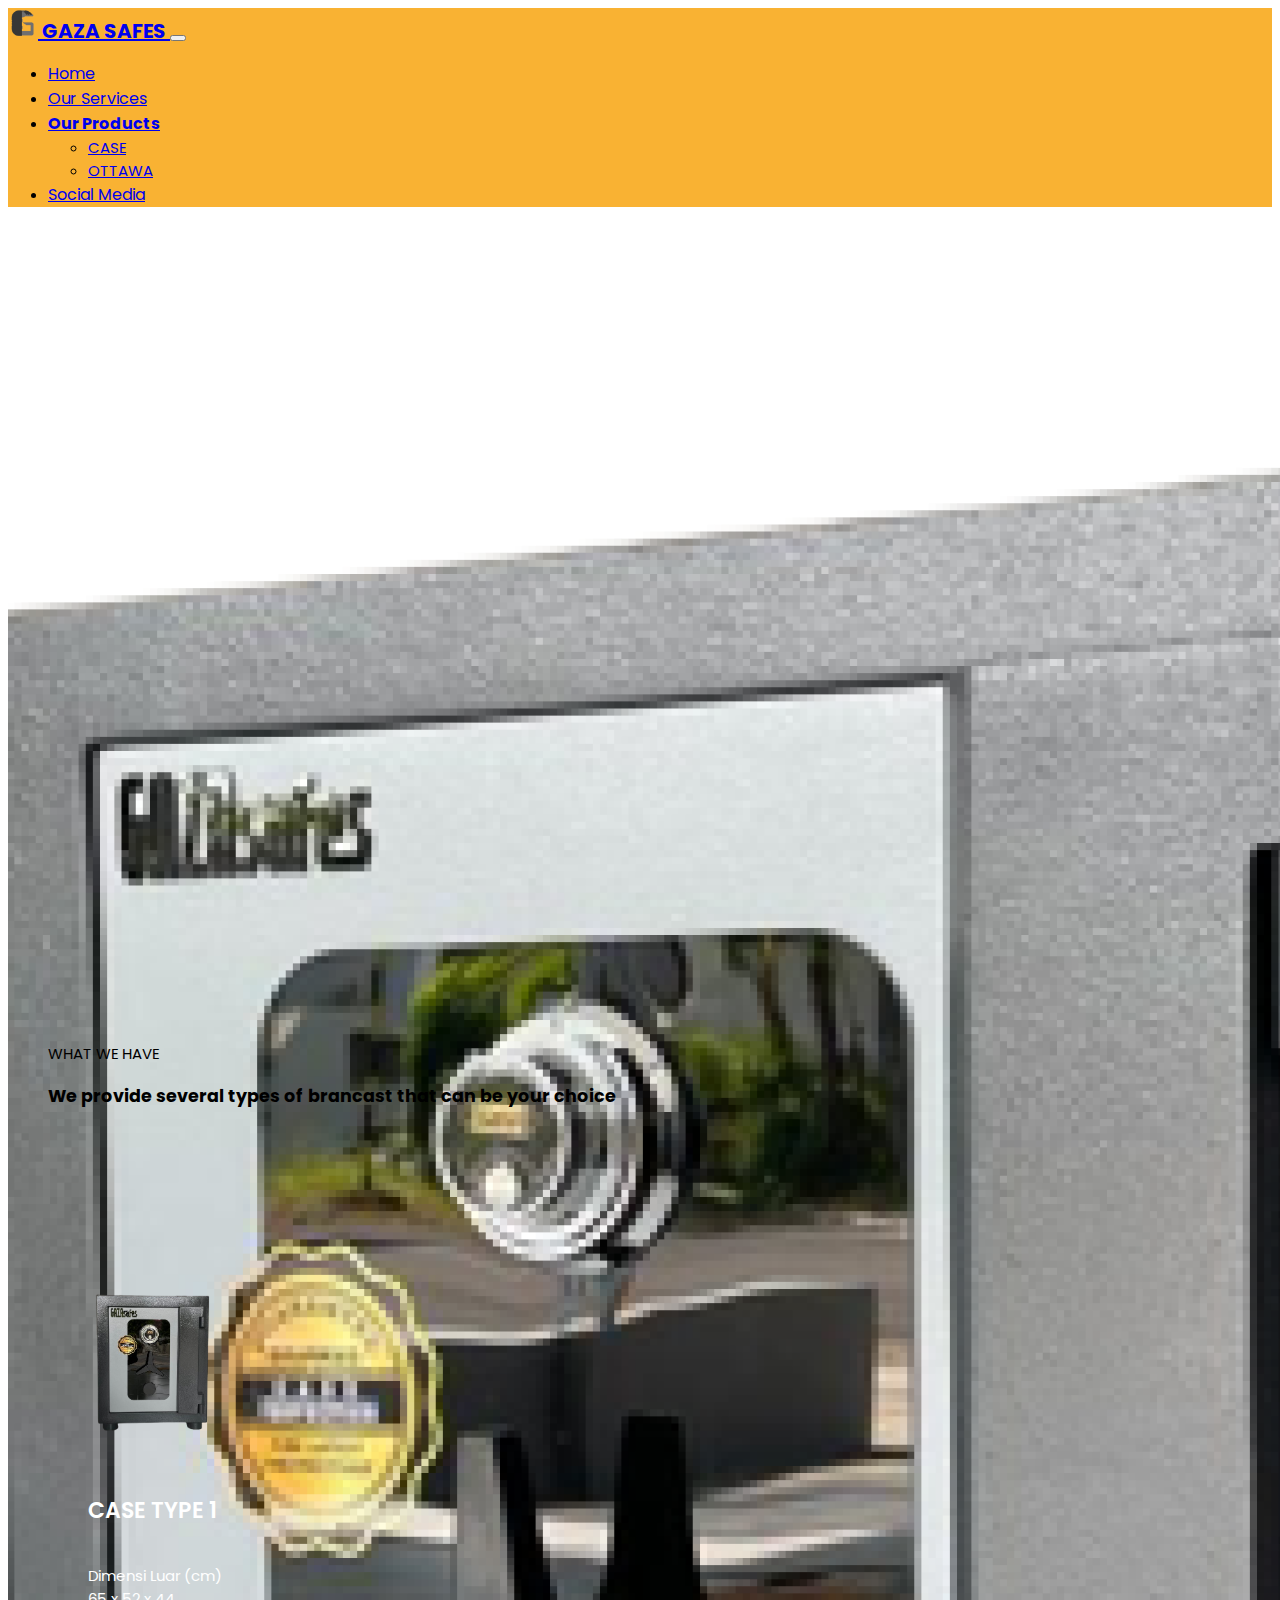
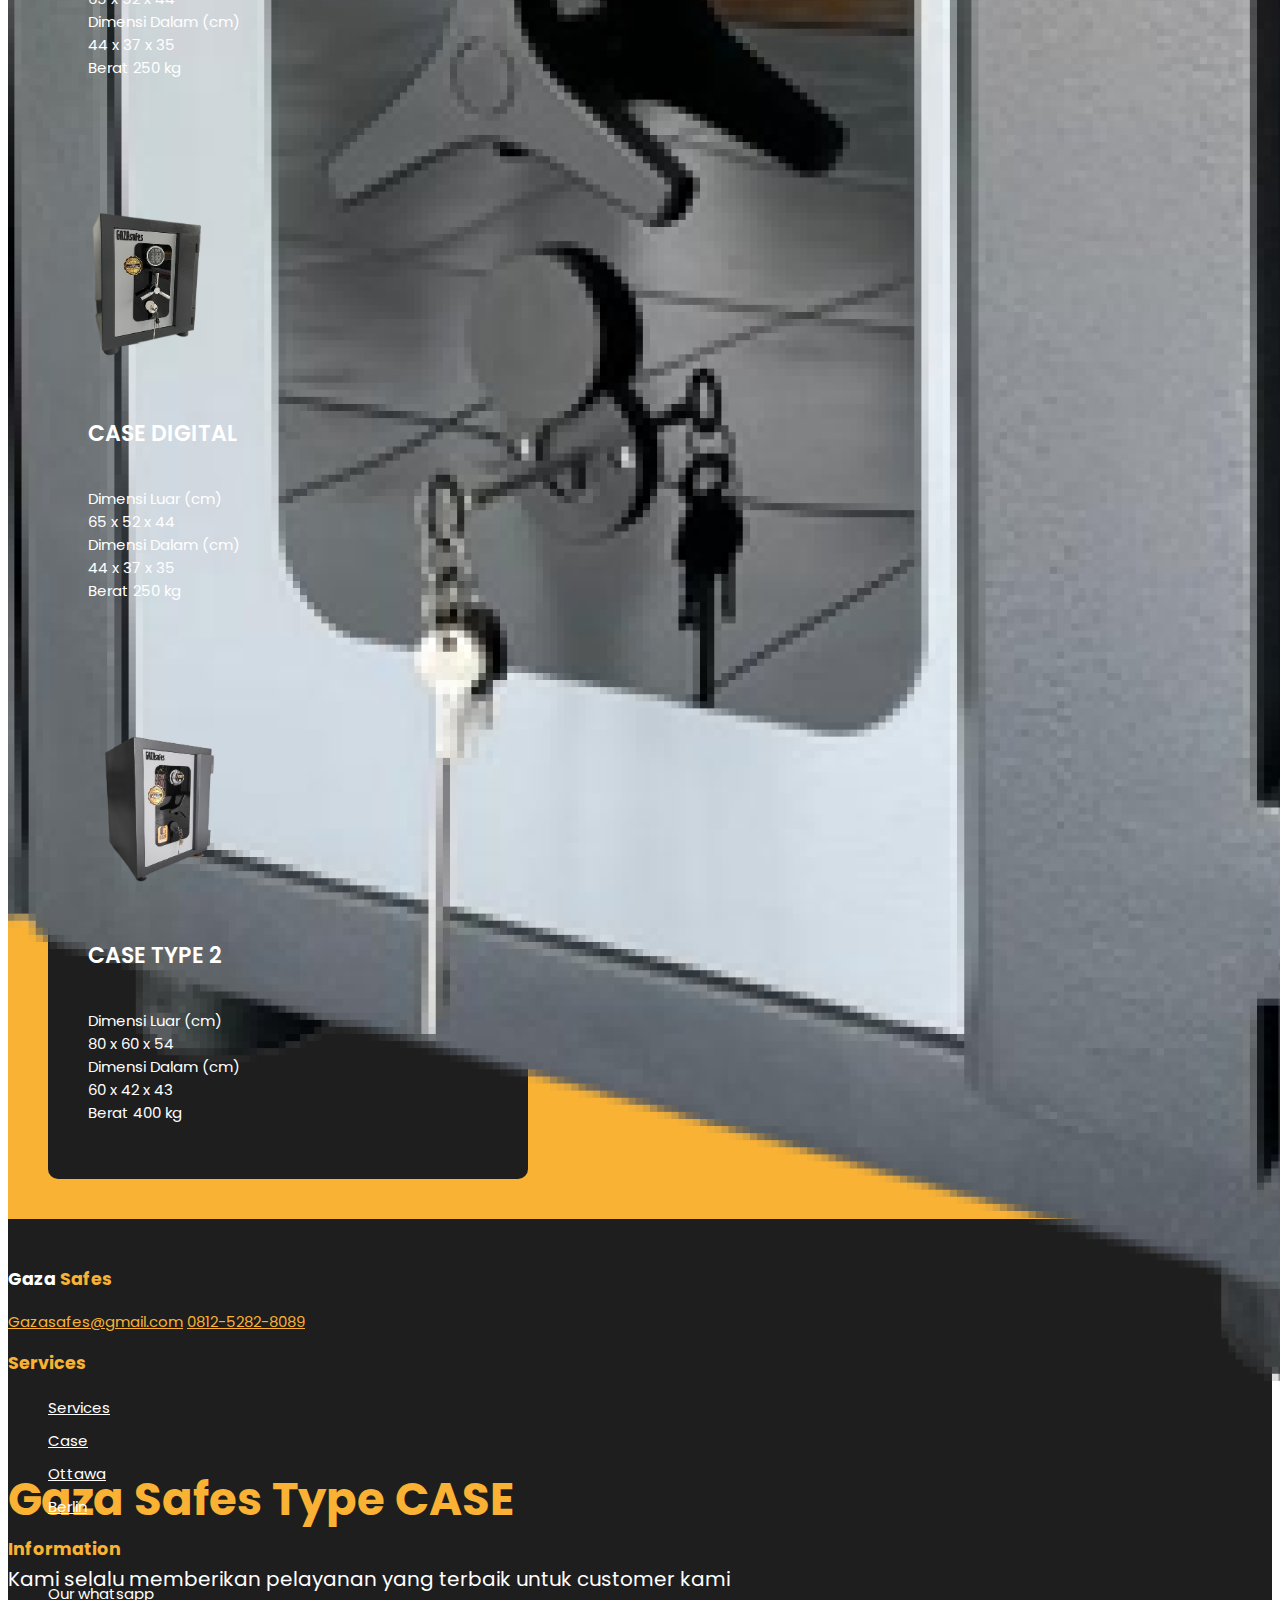
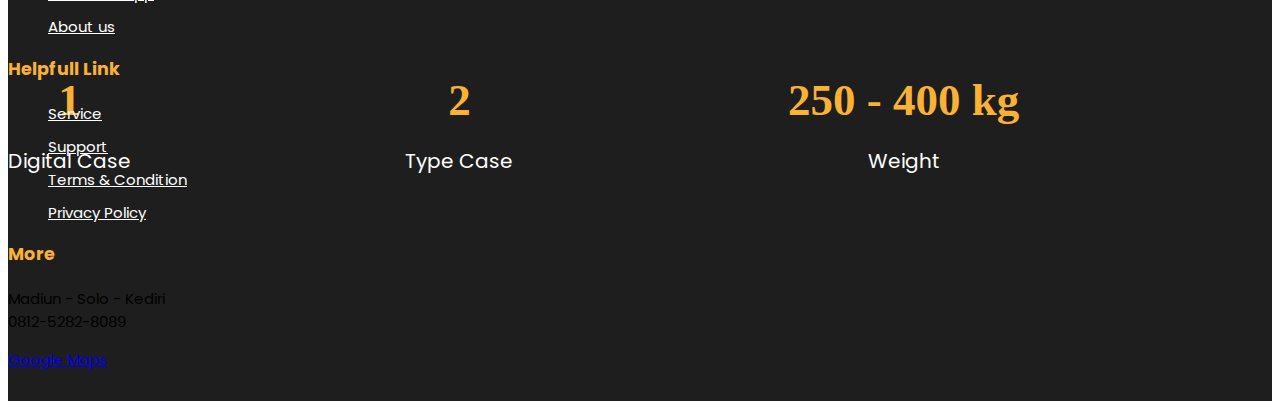
<file: case/index.html>
<!doctype html>
<html lang="en">
  <head>
    <meta charset="utf-8">
    <meta name="viewport" content="width=device-width, initial-scale=1">
    <title>Product ▪ Case</title>
    <link rel="icon" href="/assets/img/logo_kecil.png" type="image/icon">
    <link href="https://cdn.jsdelivr.net/npm/bootstrap@5.3.0-alpha1/dist/css/bootstrap.min.css" rel="stylesheet" integrity="sha384-GLhlTQ8iRABdZLl6O3oVMWSktQOp6b7In1Zl3/Jr59b6EGGoI1aFkw7cmDA6j6gD" crossorigin="anonymous">
    <!-- connect css -->
    <link rel="stylesheet" href="style.css"> 
    <!-- get bootstrap -->
    <link href="https://cdn.jsdelivr.net/npm/bootstrap@5.3.0-alpha1/dist/css/bootstrap.min.css" rel="stylesheet" integrity="sha384-GLhlTQ8iRABdZLl6O3oVMWSktQOp6b7In1Zl3/Jr59b6EGGoI1aFkw7cmDA6j6gD" crossorigin="anonymous">
    <!-- link swipper -->
    <link rel="stylesheet" href="https://unpkg.com/swiper/swiper-bundle.min.css" />

    <link rel="preconnect" href="https://fonts.googleapis.com">
    <link rel="preconnect" href="https://fonts.gstatic.com" crossorigin>
    <link href="https://fonts.googleapis.com/css2?family=Poppins:wght@400;600;700&display=swap" rel="stylesheet">
  </head>

  <body>
    <!-- navbar -->
    <nav class="navbar navbar-expand-lg" style="background-color: #F9B233;">
      <div class="container">
        <a class="navbar-brand" href="/">
          <img src="/assets/img/logo_kecil.png" alt="Logo" width="30" height="30" class="d-inline-block align-text-top me-1">
          GAZA SAFES
        </a>
        <button class="navbar-toggler" type="button" data-bs-toggle="collapse" data-bs-target="#navbarNavDropdown" aria-controls="navbarNavDropdown" aria-expanded="false" aria-label="Toggle navigation">
          <span class="navbar-toggler-icon"></span>
        </button>
        <div class="collapse navbar-collapse" id="navbarNavDropdown">
          <ul class="navbar-nav mx-4">
            <li class="nav-item mx-2">
              <a class="nav-link" aria-current="page" href="/">Home</a>
            </li>
            <li class="nav-item mx-2">
              <a class="nav-link" href="../#services">Our Services</a>
            </li>
            <li class="nav-item dropdown mx-2">
              <a class="nav-link active dropdown-toggle" href="/" role="button" data-bs-toggle="dropdown" aria-expanded="false">
                Our Products
              </a>
              <ul class="dropdown-menu">
                <li><a class="dropdown-item" href="/case">CASE</a></li>
                <li><a class="dropdown-item" href="/ottawa">OTTAWA</a></li>
              </ul>
            </li>
            <li class="nav-item mx-2">
              <a class="nav-link" href="../#contact">Social Media</a>
            </li>
          </ul>
        </div>
      </div>
    </nav>
    <!-- end navbar -->

    <!-- landing page -->
    <section class="container-fluid bg-dark" style="height: 85vh;">
      <div class="container h-100">
        <div class="row h-100 flex-column flex-md-row">
          <div class="col-md-6 col-lg-6 brand-photo">
            <img src="/assets/img/case_group.png" class="w-100 mt-5" alt="brankas-photo">
          </div>
          <div class="col-md-6 col-lg-6 jargon">
            <h1>
              Gaza Safes Type CASE <br>
            </h1>
            <p> Kami selalu memberikan pelayanan yang terbaik untuk customer kami</p>
            <div class="angka-wrapper">
              <div class="box-angka">
                  <h1>1</h1>
                  <p>Digital Case</p>
              </div>
              <div class="box-angka">
                  <h1>2</h1>
                  <p>Type Case</p>
              </div>
              <div class="box-angka">
                  <h1>250 - 400 kg</h1>
                  <p>Weight</p>
              </div>

          </div>
          </div>
        </div>
      </div>
    </section>
    <!-- end landing page -->

    <!-- About Us -->
    <div class="container "></div>
    <!-- end About Us -->

    <!-- Product Page -->
 <section class="service section-margin pb-4" id="service">
  <div class="container">
    <div class="row row-title text-center">
      <div class="col-lg-7 mx-auto">
        <p class="label display-6">WHAT WE HAVE</p>
        <h3 class="heading-section">
          We provide several types of brancast that can be your choice
        </h3>
      </div>
    </div>
    <div class="row row-content justify-content-center">
      <div class="col-lg-4 col-md-6">
        <div class="card-service d-flex align-items-center" >
          <img src="/assets/img/case1.png" class="img-fluid" alt="brankas-photo" />
          <div class="detail">
            <h5>CASE TYPE 1</h5>
            <p>
              Dimensi Luar (cm) <br>
              65 x 52 x 44 <br>
              Dimensi Dalam (cm) <br>
              44 x 37 x 35 <br>
              Berat 250 kg
            </p>
          </div>
        </div>
      </div>
      <div class="col-lg-4 col-md-6 mt-4 mt-md-0">
        <div class="card-service d-flex align-items-center">
          <img src="/assets/img/case22.png" class="img-fluid" alt="brankas-photo" />
          <div class="detail">
            <h5>CASE DIGITAL</h5>
            <p>
              Dimensi Luar (cm) <br>
              65 x 52 x 44 <br>
              Dimensi Dalam (cm) <br>
              44 x 37 x 35 <br>
              Berat 250 kg
            </p>
          </div>
        </div>
      </div>
      <div class="col-lg-4 col-md-6 mt-4 mt-lg-0">
        <div class="card-service d-flex align-items-center">
          <img src="/assets/img/case2.png" class="img-fluid" alt="brankas-photo" />
          <div class="detail">
            <h5>CASE TYPE 2</h5>
            <p>
              Dimensi Luar (cm) <br>
              80 x 60 x 54 <br>
              Dimensi Dalam (cm) <br>
              60 x 42 x 43 <br>
              Berat 400 kg
            </p>
          </div>
        </div>
      </div>
    </div>
  </div>
</section>
<!-- end Product Page -->


 <!-- Footer -->
 <footer class="footer">
  <div class="container">
      <div class="row">
          <div class="col-lg-4 col-md-6 col1">
              <h3 class="footer-brand"><span>Gaza </span>Safes</h3>
              <a href="#" class="mt-3 d-inline-block">Gazasafes@gmail.com</a>
              <a href="https://api.whatsapp.com/send?phone=6281252828089" class="d-block">0812-5282-8089</a>
              <div class="icon-footer mt-3">
                  <a href="#"><i class='bx bxl-whatsapp'></i></a>
                  <a href="#"><i class='bx bxl-instagram-alt mx-2'></i></a>
                  <a href="#"><i class='bx bxl-facebook-circle'></i></a>
              </div>
          </div>
          <div class="col-lg-2 col-md-3 col2 mt-4 mt-md-0">
              <h3>Services</h3>
              <ul class="ps-0">
                  <li><a href="#services">Services</a></li>
                  <li><a href="/case/index.html">Case</a></li>
                  <li><a href="/ottawa/index.html">Ottawa</a></li>
                  <li><a href="/berlin/index.html">Berlin</a></li>
              </ul>
          </div>
          <div class="col-lg-2 col-md-3 col3 mt-4 mt-md-0">
              <h3>Information</h3>
              <ul class="ps-0">
                  <li><a href="https://api.whatsapp.com/send?phone=6281252828089">Our whatsapp</a></li>
                  <li><a href="#">About us</a></li>
              </ul>
          </div>
          <div class="col-lg-2 col-md-3 col4 mt-4 mt-lg-0">
              <h3>Helpfull Link</h3>
              <ul class="ps-0">
                  <li><a href="#">Service</a></li>
                  <li><a href="#">Support</a></li>
                  <li><a href="#">Terms & Condition</a></li>
                  <li><a href="#">Privacy Policy</a></li>
              </ul>
          </div>
          <div class="col-lg-2 col-md-3 col5 mt-4 mt-lg-0">
              <h3>More</h3>
              <p class="text-white">
                Madiun - Solo - Kediri <br>
                0812-5282-8089
                </p>
              <a href="https://maps.app.goo.gl/sHwBAbrEJLHkEDLq7?g_st=iw">Google Maps</a>
          </div>
      </div>
  </div>
</footer>

    <script src="https://cdn.jsdelivr.net/npm/bootstrap@5.3.0-alpha1/dist/js/bootstrap.bundle.min.js" 
    integrity="sha384-w76AqPfDkMBDXo30jS1Sgez6pr3x5MlQ1ZAGC+nuZB+EYdgRZgiwxhTBTkF7CXvN" 
    crossorigin="anonymous"></script>
  </body>
</html>
</file>
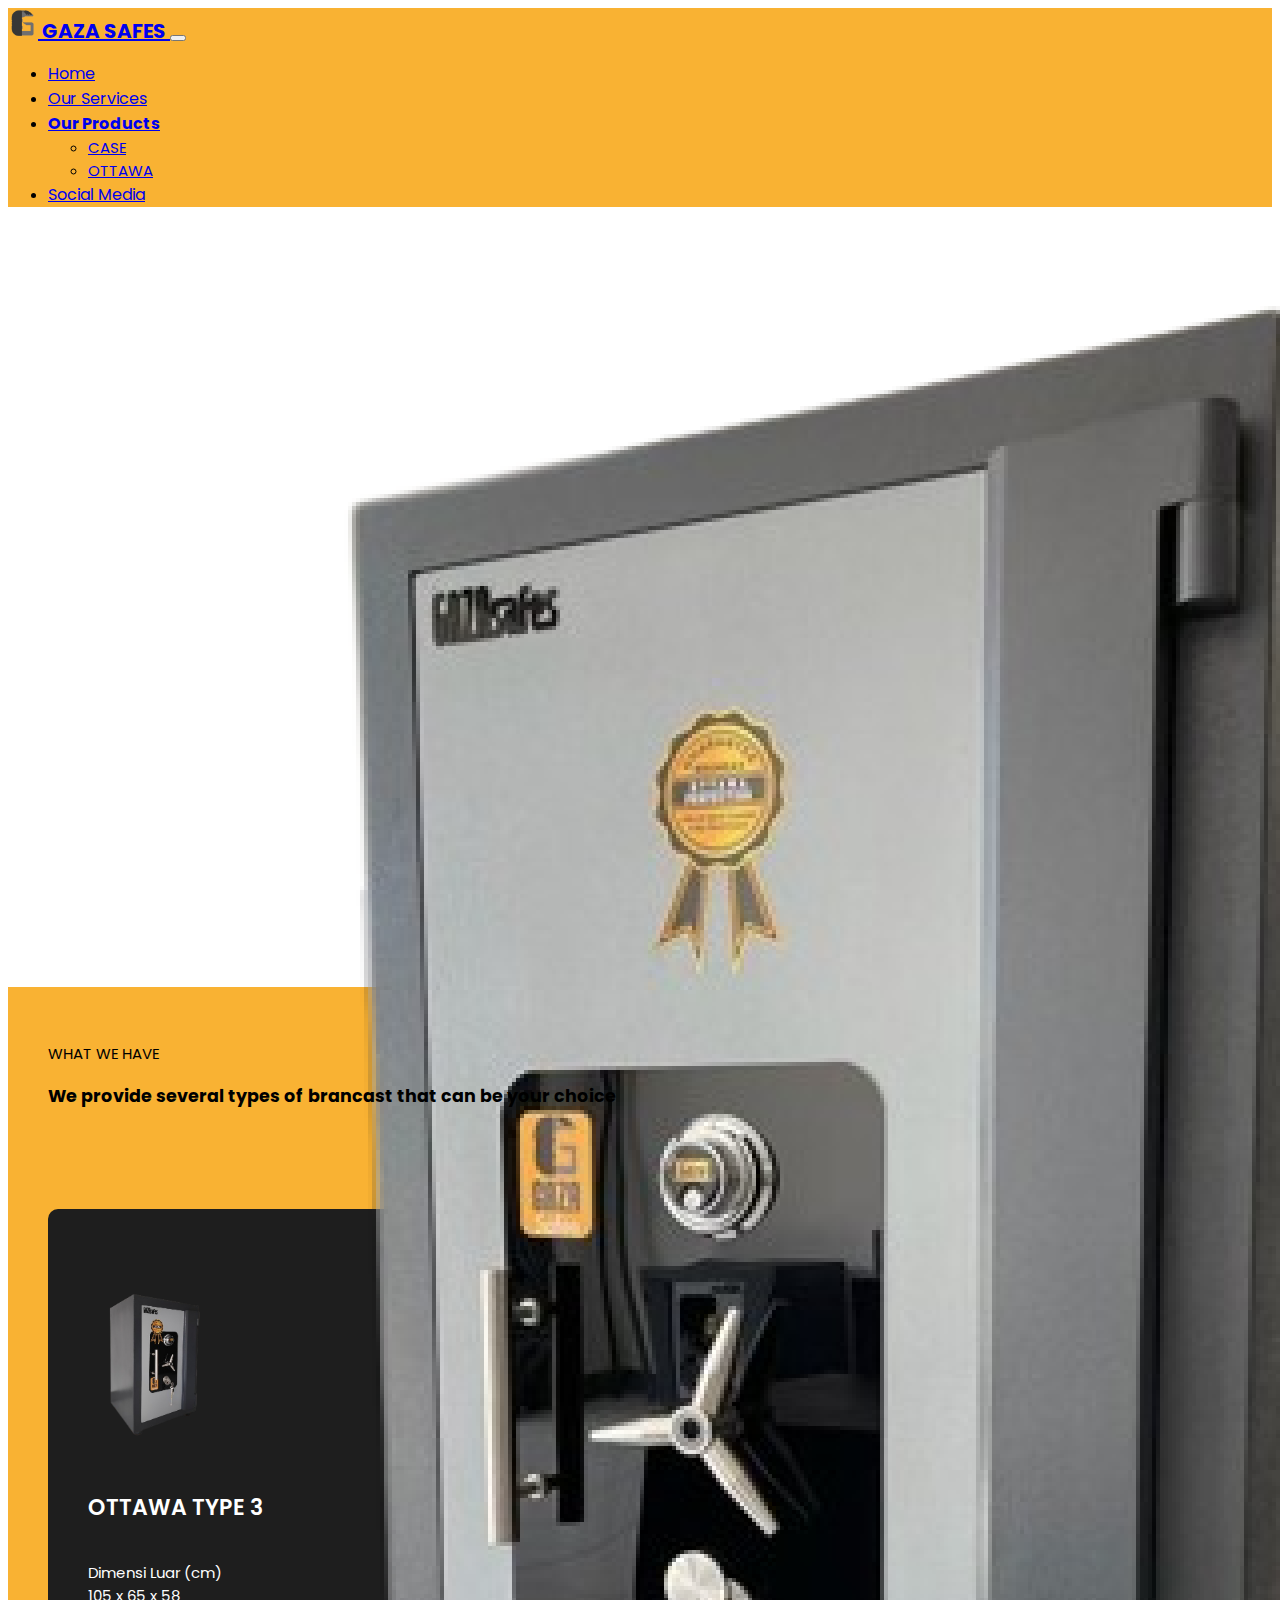
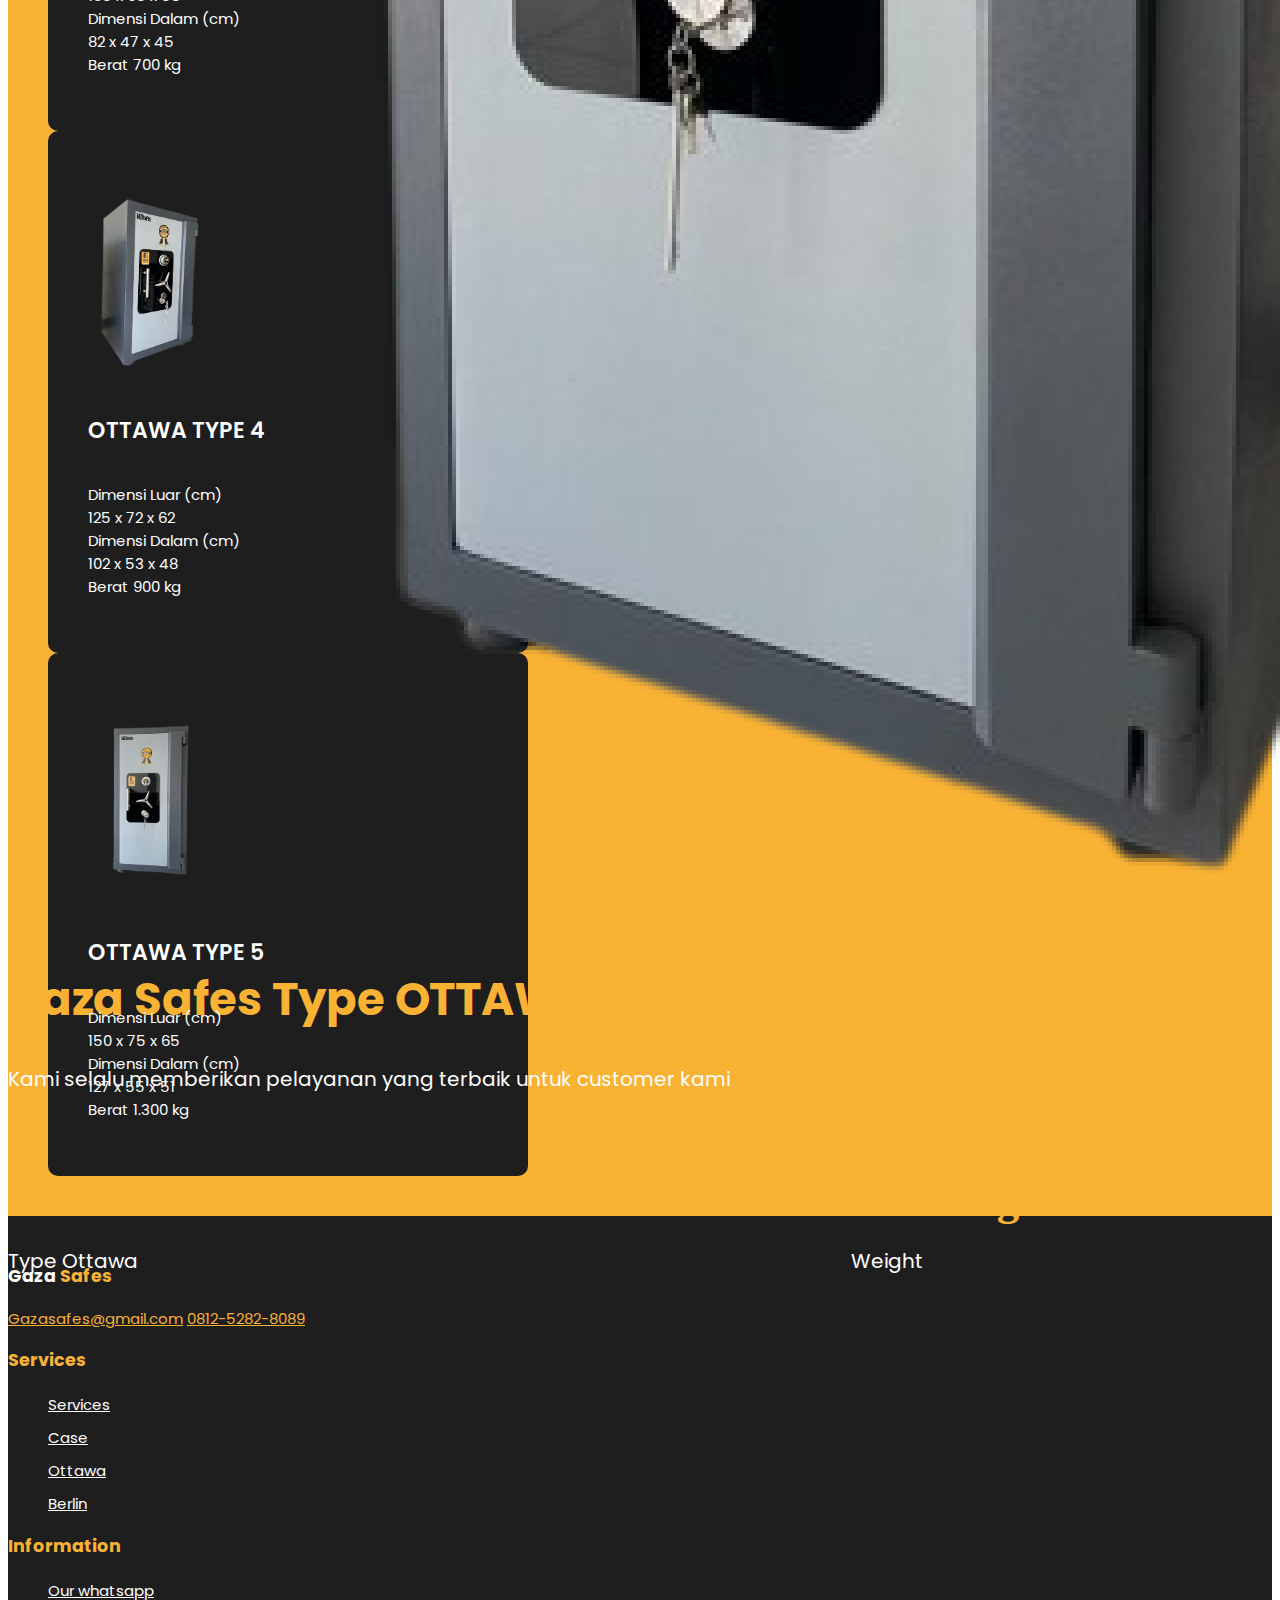
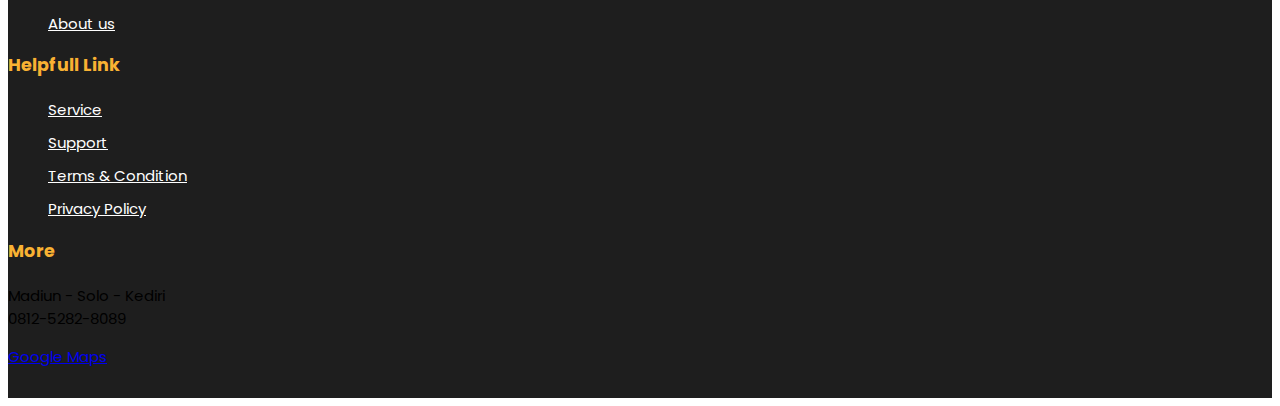
<file: ottawa/index.html>
<!doctype html>
<html lang="en">
  <head>
    <meta charset="utf-8">
    <meta name="viewport" content="width=device-width, initial-scale=1">
    <title>Product ▪ Ottawa</title>
    <link rel="icon" href="/assets/img/logo_kecil.png" type="image/icon">
    <link href="https://cdn.jsdelivr.net/npm/bootstrap@5.3.0-alpha1/dist/css/bootstrap.min.css" rel="stylesheet" integrity="sha384-GLhlTQ8iRABdZLl6O3oVMWSktQOp6b7In1Zl3/Jr59b6EGGoI1aFkw7cmDA6j6gD" crossorigin="anonymous">
    <!-- connect css -->
    <link rel="stylesheet" href="style.css"> 
    <!-- get bootstrap -->
    <link href="https://cdn.jsdelivr.net/npm/bootstrap@5.3.0-alpha1/dist/css/bootstrap.min.css" rel="stylesheet" integrity="sha384-GLhlTQ8iRABdZLl6O3oVMWSktQOp6b7In1Zl3/Jr59b6EGGoI1aFkw7cmDA6j6gD" crossorigin="anonymous">
    <!-- link swipper -->
    <link rel="stylesheet" href="https://unpkg.com/swiper/swiper-bundle.min.css" />

    <link rel="preconnect" href="https://fonts.googleapis.com">
    <link rel="preconnect" href="https://fonts.gstatic.com" crossorigin>
    <link href="https://fonts.googleapis.com/css2?family=Poppins:wght@400;600;700&display=swap" rel="stylesheet">
  </head>

  <body>
    <!-- navbar -->
    <nav class="navbar navbar-expand-lg" style="background-color: #F9B233;">
      <div class="container">
        <a class="navbar-brand" href="/">
          <img src="/assets/img/logo_kecil.png" alt="Logo" width="30" height="30" class="d-inline-block align-text-top me-1">
          GAZA SAFES
        </a>
        <button class="navbar-toggler" type="button" data-bs-toggle="collapse" data-bs-target="#navbarNavDropdown" aria-controls="navbarNavDropdown" aria-expanded="false" aria-label="Toggle navigation">
          <span class="navbar-toggler-icon"></span>
        </button>
        <div class="collapse navbar-collapse" id="navbarNavDropdown">
          <ul class="navbar-nav mx-4">
            <li class="nav-item mx-2">
              <a class="nav-link" aria-current="page" href="/">Home</a>
            </li>
            <li class="nav-item mx-2">
              <a class="nav-link" href="../#services">Our Services</a>
            </li>
            <li class="nav-item dropdown mx-2">
              <a class="nav-link active dropdown-toggle" href="/" role="button" data-bs-toggle="dropdown" aria-expanded="false">
                Our Products
              </a>
              <ul class="dropdown-menu">
                <li><a class="dropdown-item" href="/case">CASE</a></li>
                <li><a class="dropdown-item" href="/ottawa">OTTAWA</a></li>
              </ul>
            </li>
            <li class="nav-item mx-2">
              <a class="nav-link" href="../#contact">Social Media</a>
            </li>
          </ul>
        </div>
      </div>
    </nav>
    <!-- end navbar -->

    <!-- landing page -->
    <section class="container-fluid bg-dark" style="height: 85vh;">
      <div class="container h-100">
        <div class="row h-100 flex-column flex-md-row">
          <div class="col-md-6 col-lg-6 brand-photo">
            <img src="/assets/img/ottawa_grup.png" class="w-100 mt-5" alt="brankas-photo">
          </div>
          <div class="col-md-6 col-lg-6 jargon">
            <h1>
              Gaza Safes Type OTTAWA <br>
            </h1>
            <p> Kami selalu memberikan pelayanan yang terbaik untuk customer kami</p>
            <div class="angka-wrapper">
              <div class="box-angka">
                  <h1>3</h1>
                  <p>Type Ottawa</p>
              </div>
              <div class="box-angka">
                  <h1>700 - 1.300 kg</h1>
                  <p>Weight</p>
              </div>

          </div>
          </div>
        </div>
      </div>
    </section>
    <!-- end landing page -->

    <!-- About Us -->
    <div class="container "></div>
    <!-- end About Us -->

    <!-- Product Page -->
 <section class="service section-margin pb-4" id="service">
  <div class="container">
    <div class="row row-title text-center">
      <div class="col-lg-7 mx-auto">
        <p class="label display-6">WHAT WE HAVE</p>
        <h3 class="heading-section">
          We provide several types of brancast that can be your choice
        </h3>
      </div>
    </div>
    <div class="row row-content justify-content-center">
      <div class="col-lg-4 col-md-6">
        <div class="card-service d-flex align-items-center" >
          <img src="/assets/img/ottawa3.png" class="img-fluid" alt="brankas-photo" />
          <div class="detail">
            <h5>OTTAWA TYPE 3</h5>
            <p>
              Dimensi Luar (cm) <br>
              105 x 65 x 58 <br>
              Dimensi Dalam (cm) <br>
              82 x 47 x 45 <br>
              Berat 700 kg
            </p>
          </div>
        </div>
      </div>
      <div class="col-lg-4 col-md-6 mt-4 mt-md-0">
        <div class="card-service d-flex align-items-center">
          <img src="/assets/img/ottawa4.png" class="img-fluid" alt="brankas-photo" />
          <div class="detail">
            <h5>OTTAWA TYPE 4</h5>
            <p>
              Dimensi Luar (cm) <br>
              125 x 72 x 62 <br>
              Dimensi Dalam (cm) <br>
              102 x 53 x 48 <br>
              Berat 900 kg
            </p>
          </div>
        </div>
      </div>
      <div class="col-lg-4 col-md-6 mt-4 mt-lg-0">
        <div class="card-service d-flex align-items-center">
          <img src="/assets/img/ottawa5.png" class="img-fluid" alt="brankas-photo" />
          <div class="detail">
            <h5>OTTAWA TYPE 5</h5>
            <p>
              Dimensi Luar (cm) <br>
              150 x 75 x 65 <br>
              Dimensi Dalam (cm) <br>
              127 x 55 x 51 <br>
              Berat 1.300 kg
            </p>
          </div>
        </div>
      </div>
    </div>
  </div>
</section>
<!-- end Product Page -->


 <!-- Footer -->
 <footer class="footer">
  <div class="container">
      <div class="row">
          <div class="col-lg-4 col-md-6 col1">
              <h3 class="footer-brand"><span>Gaza </span>Safes</h3>
              <a href="#" class="mt-3 d-inline-block">Gazasafes@gmail.com</a>
              <a href="https://api.whatsapp.com/send?phone=6281252828089" class="d-block">0812-5282-8089</a>
              <div class="icon-footer mt-3">
                  <a href="#"><i class='bx bxl-whatsapp'></i></a>
                  <a href="#"><i class='bx bxl-instagram-alt mx-2'></i></a>
                  <a href="#"><i class='bx bxl-facebook-circle'></i></a>
              </div>
          </div>
          <div class="col-lg-2 col-md-3 col2 mt-4 mt-md-0">
              <h3>Services</h3>
              <ul class="ps-0">
                  <li><a href="#services">Services</a></li>
                  <li><a href="/case/index.html">Case</a></li>
                  <li><a href="/ottawa/index.html">Ottawa</a></li>
                  <li><a href="/berlin/index.html">Berlin</a></li>
              </ul>
          </div>
          <div class="col-lg-2 col-md-3 col3 mt-4 mt-md-0">
              <h3>Information</h3>
              <ul class="ps-0">
                  <li><a href="https://api.whatsapp.com/send?phone=6281252828089">Our whatsapp</a></li>
                  <li><a href="#">About us</a></li>
              </ul>
          </div>
          <div class="col-lg-2 col-md-3 col4 mt-4 mt-lg-0">
              <h3>Helpfull Link</h3>
              <ul class="ps-0">
                  <li><a href="#">Service</a></li>
                  <li><a href="#">Support</a></li>
                  <li><a href="#">Terms & Condition</a></li>
                  <li><a href="#">Privacy Policy</a></li>
              </ul>
          </div>
          <div class="col-lg-2 col-md-3 col5 mt-4 mt-lg-0">
              <h3>More</h3>
              <p class="text-white">
                Madiun - Solo - Kediri <br>
                0812-5282-8089
                </p>
              <a href="https://maps.app.goo.gl/sHwBAbrEJLHkEDLq7?g_st=iw">Google Maps</a>
          </div>
      </div>
  </div>
</footer>

    <script src="https://cdn.jsdelivr.net/npm/bootstrap@5.3.0-alpha1/dist/js/bootstrap.bundle.min.js" 
    integrity="sha384-w76AqPfDkMBDXo30jS1Sgez6pr3x5MlQ1ZAGC+nuZB+EYdgRZgiwxhTBTkF7CXvN" 
    crossorigin="anonymous"></script>
  </body>
</html>
</file>
<file: case/style.css>
body{
  font-family: 'Poppins', sans-serif;
}

html {
	font-size: 15px;
	font-family: 'Montserrat', sans-serif;
	scroll-behavior: smooth;
}

:root{
  --pr-color: #F9B233;
  --sd-color: #1e1e1e;
}

.navbar-brand{
  font-weight: 700;
  font-size: 20px;
}

.nav-link{
  font-size: 16px;
}

.nav-link.active{
  font-weight: 700;
}

/* container-fluid */
#container-fluid{
  background-color: var(--sd-color);
  height: 100vh;
}

.jargon{
  display: flex;
  flex-direction: column;
  justify-content: center;
}

.jargon h1{
  color: #F9B233;
  margin-bottom: 10px;
  font-size: 45px;
}

.jargon p{
  color: #fff;
  font-size: 20px;
  font-weight: 400;
}

.angka-wrapper{
  display: flex;
  justify-content: space-between;
  width: 80%;
  margin-top: 30px;
}
.angka-wrapper .box-angka{
  text-align: center;
}
.box-angka h1{
  font-family: 'Arial Narrow';
  font-weight: 800;
  color: #F9B233;;
  font-size: 45px;
}

/* Product Page */
.service{
  background-color: var(--pr-color);
  padding: 40px 40px;
}

.service .row-content{
  margin-top: 100px;
}
.service .card-service{
  background-color: var(--sd-color);
  box-shadow: 2px 2px 20px #fff (0, 0, 0, 0.05);
  border-radius: 10px;
  padding: 40px 30px;
  max-width: 420px;
}
.service .card-service img{
  max-width: 150px;
}
.service .card-service .detail{
  margin-left: 25px;
  color:#fff;
}
.card-service .detail h5{
  font-family: var(--heading-font);
  font-size: 22px;
  font-weight: 600;
  color:#fff
}

@media only screen and (min-width: 768px) { 
  .service.card-service{
    padding: 20px 10px;
  }
  .service .card-service .detail{
    margin-left: 10px;
  }
}

/* Testimoni */
.testimoni{
  background-color: var(--sd-color);
  padding: 40px;
  color:#fff;
}
.testimoni .row-content{
  margin-top: 80px;
  color:#1e1e1e;
}

.testimoni .swiper{
  max-width: 700px !important;
}
.testimoni .card .card-body{
  width: 90%;
}
.testimoni .card .img-user{
  width: 100px;
}
.testimoni .card-body i{
  font-size: 50px;
}



/* Footer */
.footer{
	background-color: var(--sd-color);
	margin: 0 auto;
	padding: 30px 0;
  }
  .footer .footer-brand{
	color: #F9B233;
	font-family: var(--headingFont);
	font-weight: 700;
  }
  
  .footer .footer-brand span{
	color: #fff;
  }
  .col1 a{
	color: #F9B233;
  }
  .icon-footer i{
	font-size: 2rem;
	color: var(--sd);
  }
  
  .col2 h3, .col3 h3, .col4 h3, .col5 h3{
	color: #F9B233;
	margin-bottom: 20px;
	font-family: var(--headingFont);
	font-weight: 700;
  }
  .col2 ul li, .col3 ul li, .col4 ul li{
	list-style: none;
	margin: 10px 0;
  }
  
  .col2 a, .col3 a, .col4 a{
	color: #fff;
  }
</file>
<file: ottawa/style.css>
body{
  font-family: 'Poppins', sans-serif;
}

html {
	font-size: 15px;
	font-family: 'Montserrat', sans-serif;
	scroll-behavior: smooth;
}

:root{
  --pr-color: #F9B233;
  --sd-color: #1e1e1e;
}

.navbar-brand{
  font-weight: 700;
  font-size: 20px;
}

.nav-link{
  font-size: 16px;
}

.nav-link.active{
  font-weight: 700;
}

/* container-fluid */
#container-fluid{
  background-color: var(--sd-color);
  height: 100vh;
}

.jargon{
  display: flex;
  flex-direction: column;
  justify-content: center;
}

.jargon h1{
  color: #F9B233;
  margin-bottom: 10px;
  font-size: 45px;
}

.jargon p{
  color: #fff;
  font-size: 20px;
  font-weight: 400;
}

.angka-wrapper{
  display: flex;
  justify-content: space-between;
  width: 80%;
  margin-top: 30px;
}
.angka-wrapper .box-angka{
  text-align: center;
}
.box-angka h1{
  font-family: 'Arial Narrow';
  font-weight: 800;
  color: #F9B233;;
  font-size: 45px;
}

/* Product Page */
.service{
  background-color: var(--pr-color);
  padding: 40px 40px;
}

.service .row-content{
  margin-top: 100px;
}
.service .card-service{
  background-color: var(--sd-color);
  box-shadow: 2px 2px 20px #fff (0, 0, 0, 0.05);
  border-radius: 10px;
  padding: 40px 30px;
  max-width: 420px;
}
.service .card-service img{
  max-width: 150px;
}
.service .card-service .detail{
  margin-left: 25px;
  color:#fff;
}
.card-service .detail h5{
  font-family: var(--heading-font);
  font-size: 22px;
  font-weight: 600;
  color:#fff
}

@media only screen and (min-width: 768px) { 
  .service.card-service{
    padding: 20px 10px;
  }
  .service .card-service .detail{
    margin-left: 10px;
  }
}

/* Testimoni */
.testimoni{
  background-color: var(--sd-color);
  padding: 40px;
  color:#fff;
}
.testimoni .row-content{
  margin-top: 80px;
  color:#1e1e1e;
}

.testimoni .swiper{
  max-width: 700px !important;
}
.testimoni .card .card-body{
  width: 90%;
}
.testimoni .card .img-user{
  width: 100px;
}
.testimoni .card-body i{
  font-size: 50px;
}



/* Footer */
.footer{
	background-color: var(--sd-color);
	margin: 0 auto;
	padding: 30px 0;
  }
  .footer .footer-brand{
	color: #F9B233;
	font-family: var(--headingFont);
	font-weight: 700;
  }
  
  .footer .footer-brand span{
	color: #fff;
  }
  .col1 a{
	color: #F9B233;
  }
  .icon-footer i{
	font-size: 2rem;
	color: var(--sd);
  }
  
  .col2 h3, .col3 h3, .col4 h3, .col5 h3{
	color: #F9B233;
	margin-bottom: 20px;
	font-family: var(--headingFont);
	font-weight: 700;
  }
  .col2 ul li, .col3 ul li, .col4 ul li{
	list-style: none;
	margin: 10px 0;
  }
  
  .col2 a, .col3 a, .col4 a{
	color: #fff;
  }
</file>
